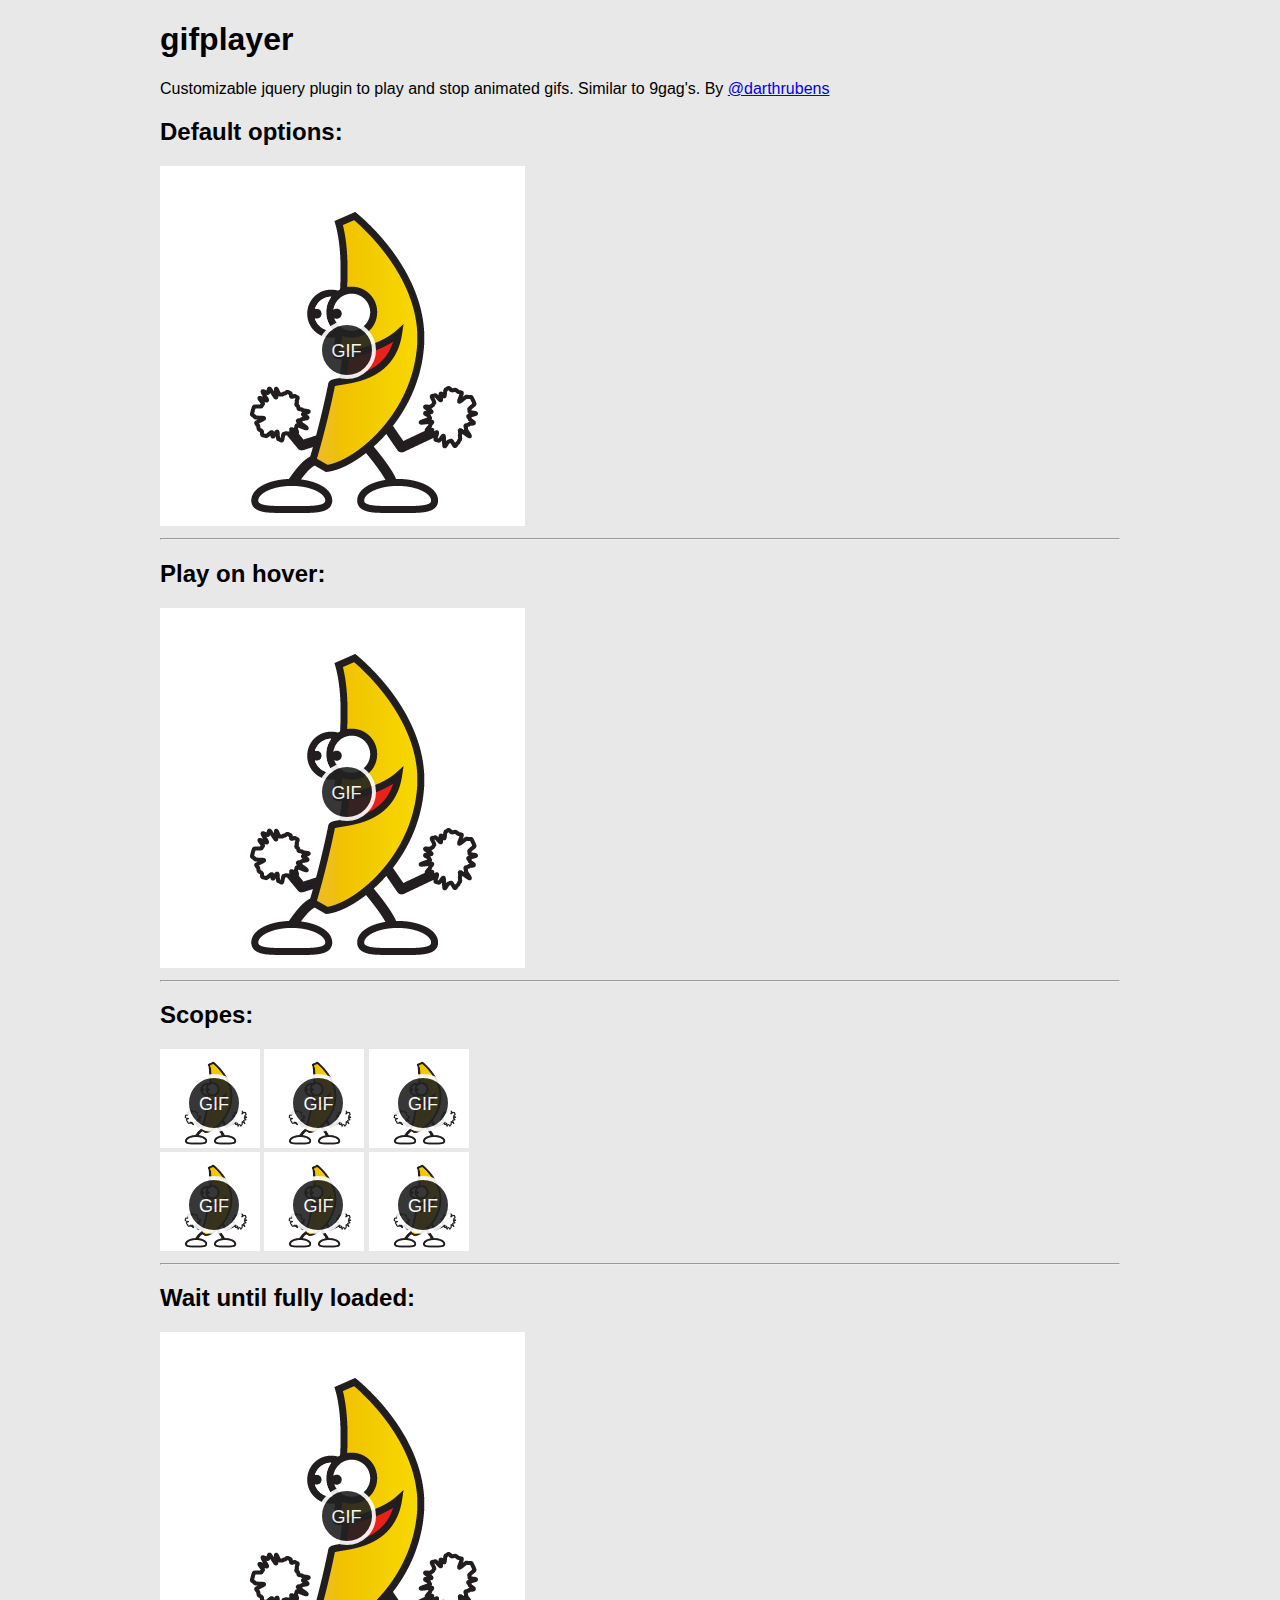
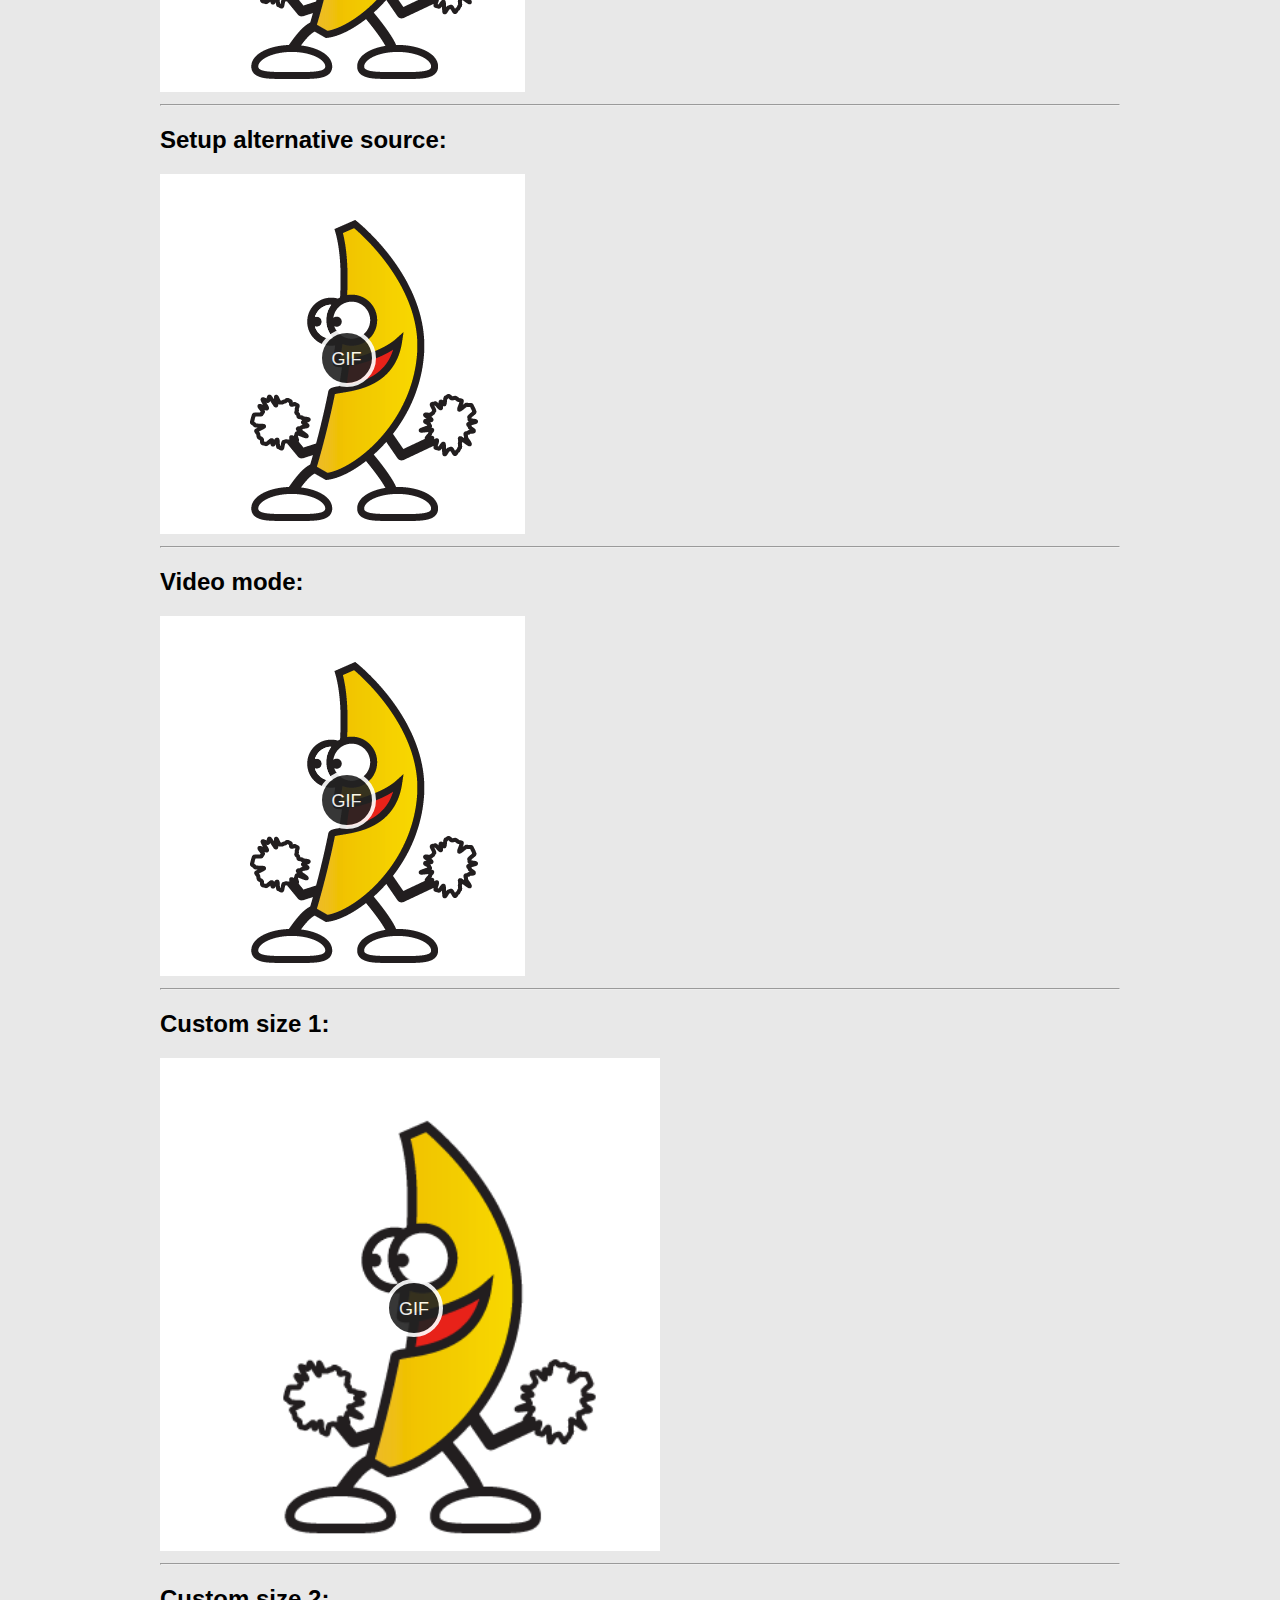
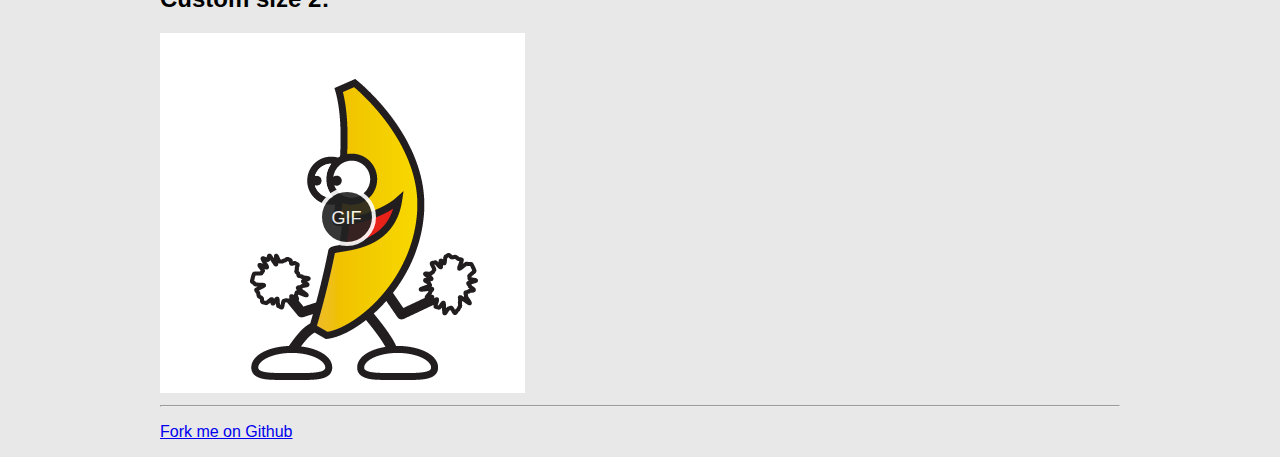
<file: js/jQuery-Plugin-Play-Animated-GIF-Like-Video-Gifplayer/demo/index.html>
<!DOCTYPE html>
<html lang="en">
<head>
	<meta charset="utf-8">
	<title>gifplayer. Customizable jquery plugin to play and stop animated gifs. Similar to 9gag's</title>
	<link rel="stylesheet" href="css/normalize.css" />
	<link rel="stylesheet" href="css/index.css" />
	<link rel="stylesheet" href="../dist/gifplayer.css" />
	<link rel="icon" type="image/png" href="media/banana.png" />
</head>

<body id="home">

	<main class="main options">

		<h1>gifplayer</h1>
		<p>Customizable jquery plugin to play and stop animated gifs. Similar to
		9gag's. By <a href="http://www.twitter.com/darthrubens">@darthrubens</a></p>

		<section>
			<h2>Default options:</h2>
			<img class="gifplayer" src="media/banana.png" />
		</section>

		<hr />

		<section>
			<h2>Play on hover:</h2>
			<img class="gifplayer" src="media/banana.png" data-playon="hover" />
		</section>
		<!--
		<hr />

        <section>
            <h2>Autoplay:</h2>
            <img class="gifplayer" src="media/banana.png" data-playon="auto" />
        </section>-->

        <hr />

		<section>
			<h2>Scopes:</h2>
            <img class="gifplayer" src="media/banana.png" data-scope="one" width="100" />
            <img class="gifplayer" src="media/banana.png" data-scope="one" width="100" />
            <img class="gifplayer" src="media/banana.png" data-scope="one" width="100" />
            <br />
            <img class="gifplayer" src="media/banana.png" data-scope="two" width="100" />
            <img class="gifplayer" src="media/banana.png" data-scope="two" width="100" />
            <img class="gifplayer" src="media/banana.png" data-scope="two" width="100" />
		</section>

		<hr />

		<section>
			<h2>Wait until fully loaded:</h2>
			<img class="gifplayer" src="media/banana.png" data-wait="true" />
		</section>

		<hr />

		<section>
			<h2>Setup alternative source:</h2>
			<img class="gifplayer" src="media/banana.png" data-gif="media/banana.gif" />
		</section>

		<hr />

		<section>
			<h2>Video mode:</h2>
			<img class="gifplayer" src="media/banana.png"
				data-mode="video"
				data-webm="media/banana.webm"
				data-mp4="media/banana.mp4" />
		</section>

		<hr />

		<section>
			<h2>Custom size 1:</h2>
			<img class="gifplayer" src="media/banana.png" width="500px" height="auto" />
		</section>

		<hr />

		<section style="width: 800px;">
			<h2>Custom size 2:</h2>
			<img class="gifplayer" src="media/banana.png"
				style="width: 100%;"
				data-mode="video"
				data-webm="media/banana.webm"
				data-mp4="media/banana.mp4" />
		</section>

		<hr />

		<p>
			<a href="https://github.com/darthrubens/gifplayer">
				Fork me on Github
			</a>
		</p>

		<script src="https://code.jquery.com/jquery-1.11.2.min.js"></script>
		<script src="../dist/jquery.gifplayer.js"></script>
		<script>
			$(document).ready( function(){
				$('.gifplayer').gifplayer();
			});
		</script>

	</body>
</html>
</file>
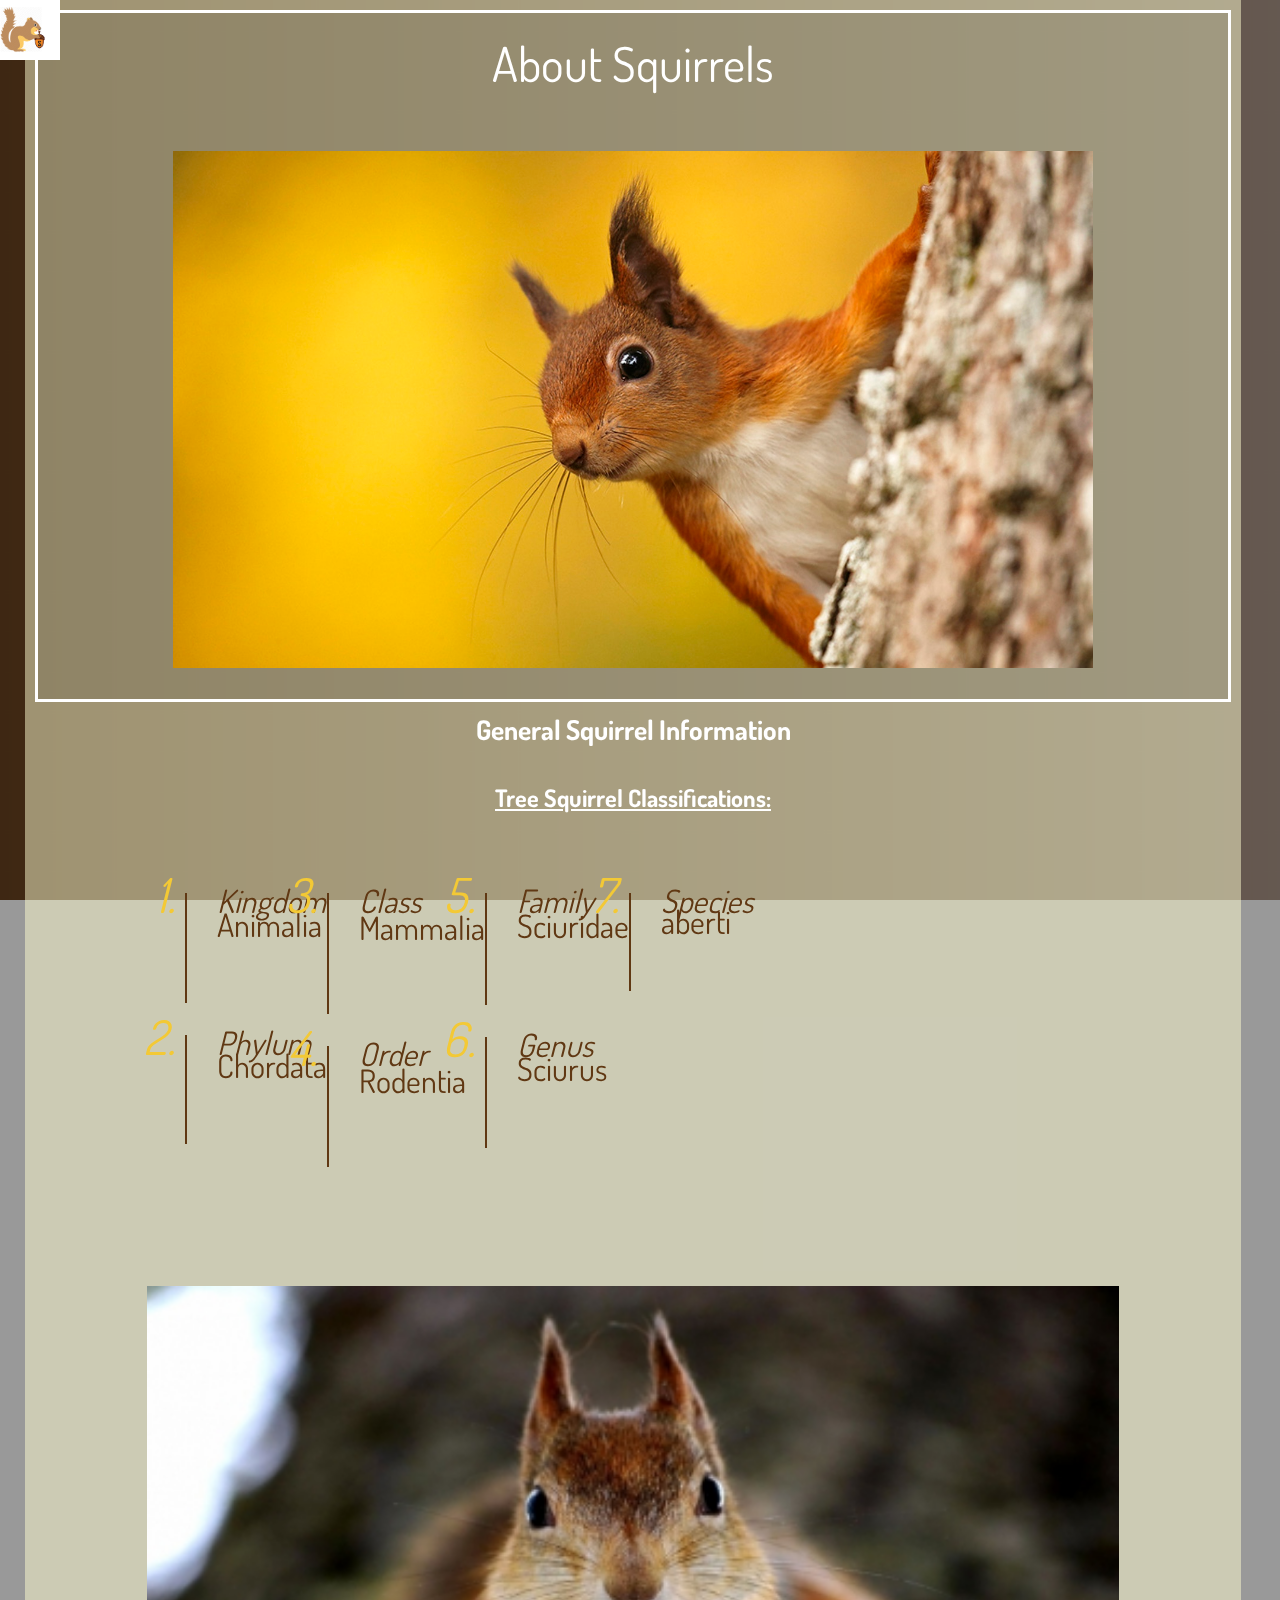
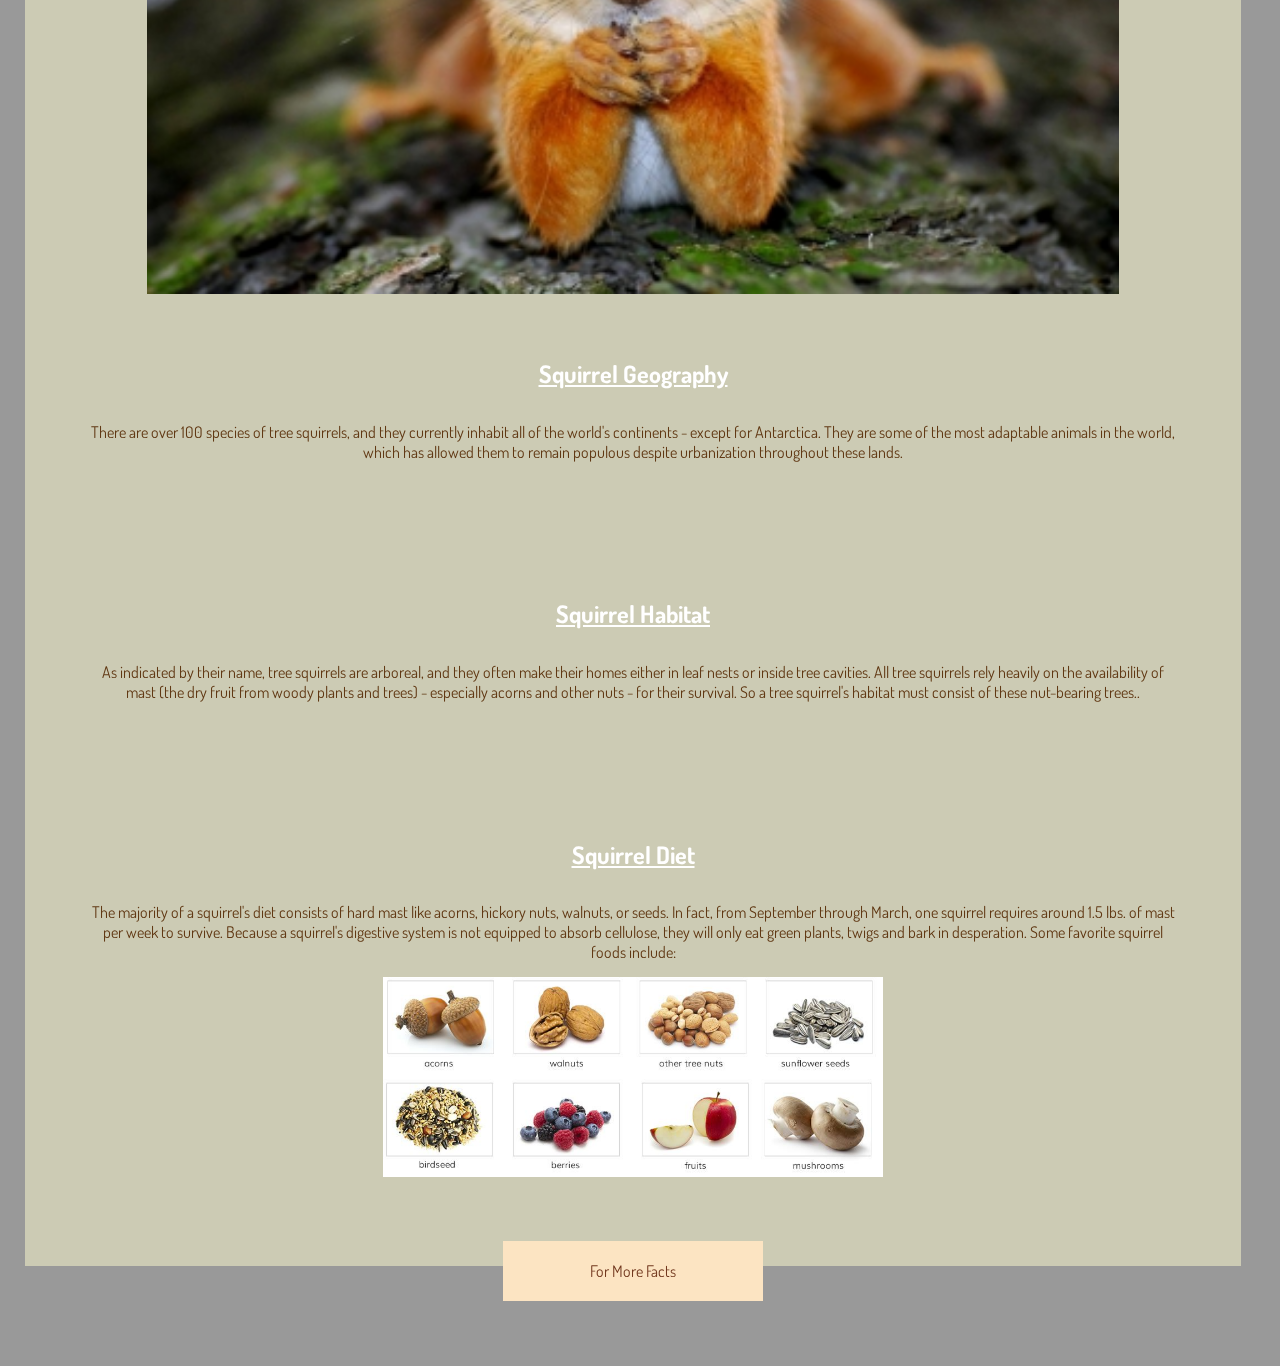
<file: about.html>
<!DOCTYPE html>
<html lang="en">


	<head>

		<meta charset="utf-8">

		<title>Squirrels</title>

		<link type="text/css" rel="stylesheet" href="styles.css" />
<link href="https://fonts.googleapis.com/css?family=Dosis" rel="stylesheet">
		<meta name="viewport" content="width=device-width, initial-scale=1">
		<script src="https://ajax.googleapis.com/ajax/libs/jquery/3.3.1/jquery.min.js"></script>
	<script src="js/backstretch.js"></script>
	<script src="js/jquery.wanker.min.js"></script>
		<script src="js/jquery.wanker.js"></script>

		<script src="js/gifplayer.js"></script>




		<!--[if lt IE 9]>
			<script src="js/html5shiv-printshiv.min.js"></script>
		<![endif]-->

	</head>

	<body class="about">


		<div id="wrapper">

		<div id="info">
		<div id="info-content">


		<div class="main-container">





				<h1 class="aboutsq">About Squirrels
				<img class="sq1" src="images/back.jpg" alt="squirrel" title="squirrel">
			</h1>



		<section class="one">
				<h2> General Squirrel Information</h2>
				<h3>Tree Squirrel Classifications:</h3>
		<div id="list2">
   		<ol>
      	<li><p><em>Kingdom</em> Animalia</p></li>
      	<li><p><em>Phylum</em>Chordata</p></li>
      	<li><p><em>Class</em>Mammalia</p></li>
      	<li><p><em>Order</em>Rodentia</p></li>
				<li><p><em>Family</em>Sciuridae</p></li>
      	<li><p><em>Genus</em>Sciurus</p></li>
      	<li><p><em>Species</em>aberti</p></li>
   	</ol>
	</div>
	</section>
	<img class="tree" src="images/tree.jpg" alt="squirrel in a tree" title="squirrel in a tree">
	<section class="two">
		<h3>Squirrel Geography</h3>
		<p>There are over 100 species of tree squirrels, and they currently inhabit
		all of the world's continents - except for Antarctica. They are some of the most
		 adaptable animals in the world,
		 which has allowed them to remain populous despite
		 urbanization throughout these lands.</p>

	 </section>
	 <section class="two">
		 <h3>Squirrel Habitat</h3>
		 <p>As indicated by their name, tree squirrels are arboreal,
		 and they often make their homes either in leaf nests or inside tree cavities.
		 All tree squirrels rely heavily on the availability of mast (the dry fruit from
		  woody plants and trees) - especially acorns and other nuts - for their survival.
		So a tree squirrel's habitat must consist of these nut-bearing trees..</p>

	</section>
	<section class="two">
		<h3>Squirrel Diet</h3>
		<p>The majority of a squirrel's diet consists of hard mast like acorns,
			hickory nuts, walnuts, or seeds. In fact, from September through March,
			one squirrel requires around 1.5 lbs. of mast per week to survive. Because a
			squirrel's digestive system is not equipped to absorb cellulose, they will only
			 eat green plants, twigs and bark in desperation.
			Some favorite squirrel foods include:</p>
			<img class="food" src="images/foods.jpg" alt="squirrel food" title="squirrel food">
		</section>

		<div class="link"><a href="http://www.havahart.com/squirrel-facts"><p class="button">For More Facts</p></a></div>
</div>

<div class="wanker" data-wanker>
  <div class="wanker-content">
    <h1>The web was meant to be read, not squished.</h1>
  </div>
</div>









		<input type="checkbox" id="menu" name="menu" class="menu-checkbox">

		<div class="menu">
		<label class="menu-toggle" for="menu"><span>Toggle</span></label>
		<ul>
				<li>
				<a class="cool-link" href="index.html">Home</a>
				</li>
				<li>
				<a class="cool-link" href="about.html">About</a>
				</li>
				<li>
				<a class="cool-link" href="secret.html">Secret Life Of...</a>
				</li>
				<li>
				<a class="cool-link" href="appreciate.html">Squirrel Appreciation</a>
				</li>
			</ul>
		</div>
	</div>
	</div>
</div><!-- #wrapper -->





<script>$(".about").backstretch("images/brown.jpg");</script>
<script src="js/main.js"></script>




	</body>

</html>
</file>
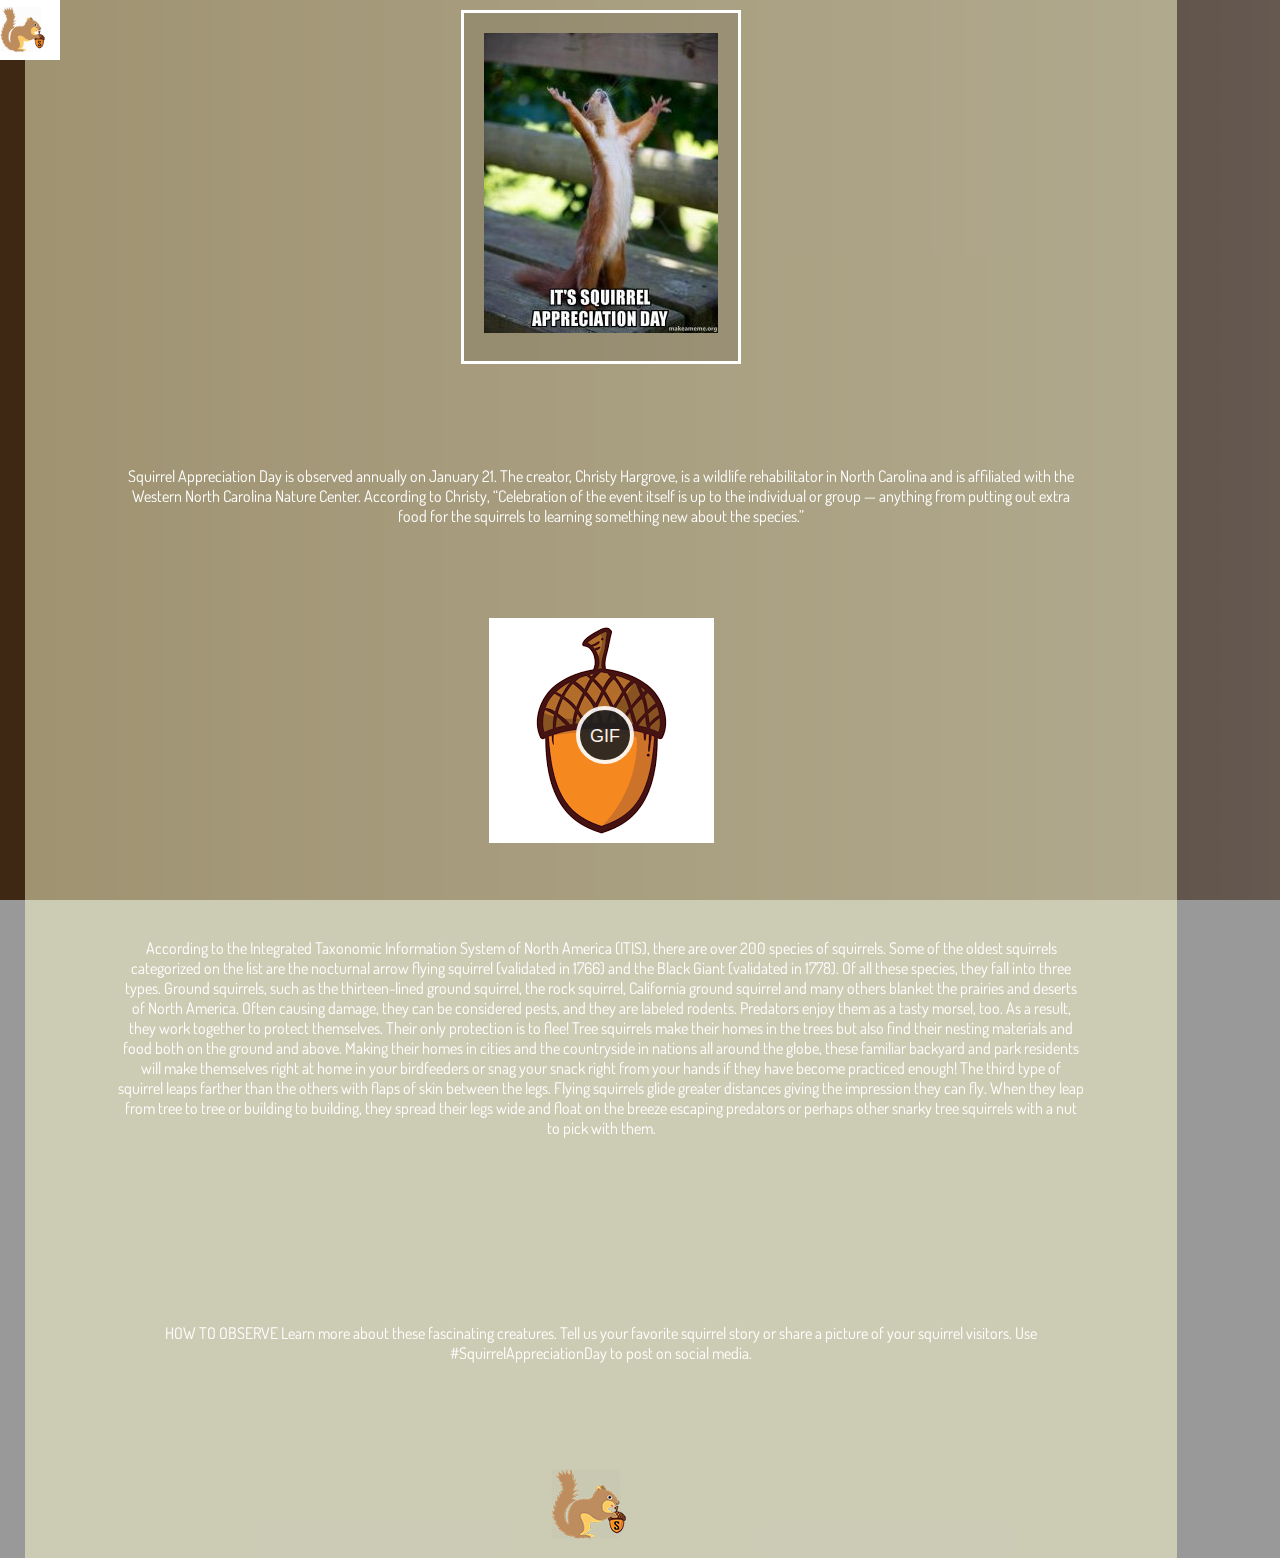
<file: appreciate.html>
<!DOCTYPE html>
<html lang="en">

	<head>

		<meta charset="utf-8">

		<title>Squirrels</title>

		<link type="text/css" rel="stylesheet" href="styles.css" />
		<link href="https://fonts.googleapis.com/css?family=Dosis" rel="stylesheet">
		<script src="https://ajax.googleapis.com/ajax/libs/jquery/3.3.1/jquery.min.js"></script>
		<script src="js/backstretch.js"></script>
		<script src="js/gifplayer.js"></script>
		<script src="js/jquery.wanker.min.js"></script>
			<script src="js/jquery.wanker.js"></script>



		<meta name="viewport" content="width=device-width, initial-scale=1">

		<!--[if lt IE 9]>
			<script src="js/html5shiv-printshiv.min.js"></script>
		<![endif]-->

	</head>

	<body class="appreciate">
		<div id="wrapper">
  <div id="info">
    <div id="info-content">


			<div class="main-container2">
				<h1>
				<img class="app" src="images/app.jpg" alt="Squirrel Appreciation Day" title="Squirrel Appreciation Day">
			</h1>


			<p>Squirrel Appreciation Day is observed annually on January 21. The creator, Christy Hargrove,
				 is a wildlife rehabilitator in North Carolina and is affiliated with the Western North Carolina
				  Nature Center.  According to Christy, “Celebration of the event itself is up to the individual or
					group — anything from putting out extra food for the squirrels to learning something new about the
					 species.”</p>

					 <img class="gifplayer" src="images/corn.png" alt="acorn" title="acorn"  data-src="images/corn.gif">


					 <p>According to the Integrated Taxonomic Information System of North America (ITIS), there
						  are over 200 species of squirrels.  Some of the oldest squirrels categorized on the list
							 are the nocturnal arrow flying squirrel (validated in 1766) and the Black Giant
							 (validated in 1778).  Of all these species, they fall into three types.
							 Ground squirrels, such as the thirteen-lined ground squirrel, the rock squirrel,
							  California ground squirrel and many others blanket the prairies and deserts of North
								 America. Often causing damage, they can be considered pests, and they are labeled rodents.
								  Predators enjoy them as a tasty morsel, too. As a result, they work together to protect
									themselves. Their only protection is to flee!
									Tree squirrels make their homes in the trees but also find their nesting
									 materials and food both on the ground and above. Making their homes in cities
									  and the countryside in nations all around the globe, these familiar backyard and
										park residents will make themselves right at home in your birdfeeders or snag your
										 snack right from your hands if they have become practiced enough! The third type of
										 squirrel leaps farther than the others with flaps of skin between the legs. Flying
										  squirrels glide greater distances giving the impression they can fly. When they leap
											 from tree to tree or building to building, they spread their legs wide and float on
											  the breeze escaping predators or perhaps other snarky tree squirrels with a nut to
												 pick with them.</p>
												<p> HOW TO OBSERVE
												 Learn more about these fascinating creatures. Tell us your favorite squirrel story
 or share a picture of your squirrel visitors. Use #SquirrelAppreciationDay
  to post on social media.</p>
<img src="images/cursor.png" alt="Small logo" title="small logo">
</div>


<div class="wanker" data-wanker>
  <div class="wanker-content">
    <h1>The web was meant to be read, not squished.</h1>
  </div>
</div>



  <input type="checkbox" id="menu" name="menu" class="menu-checkbox">
  <div class="menu">
    <label class="menu-toggle" for="menu"><span>Toggle</span></label>
    <ul>
      <li>
        <a class="cool-link" href="index.html">Home</a>
      </li>
      <li>
        <a class="cool-link" href="about.html">About</a>
      </li>
			<li>
				<a class="cool-link" href="secret.html">Secret Life Of...</a>
			</li>
			<li>
				<a class="cool-link" href="appreciate.html">Squireel Appreciation Day</a>
			</li>
</ul>
</div>
</div>
  </div>
</div><!-- #wrapper -->




<script>$(".appreciate").backstretch("images/brown.jpg");</script>

<script src="js/main.js"></script>

	</body>

</html>
</file>
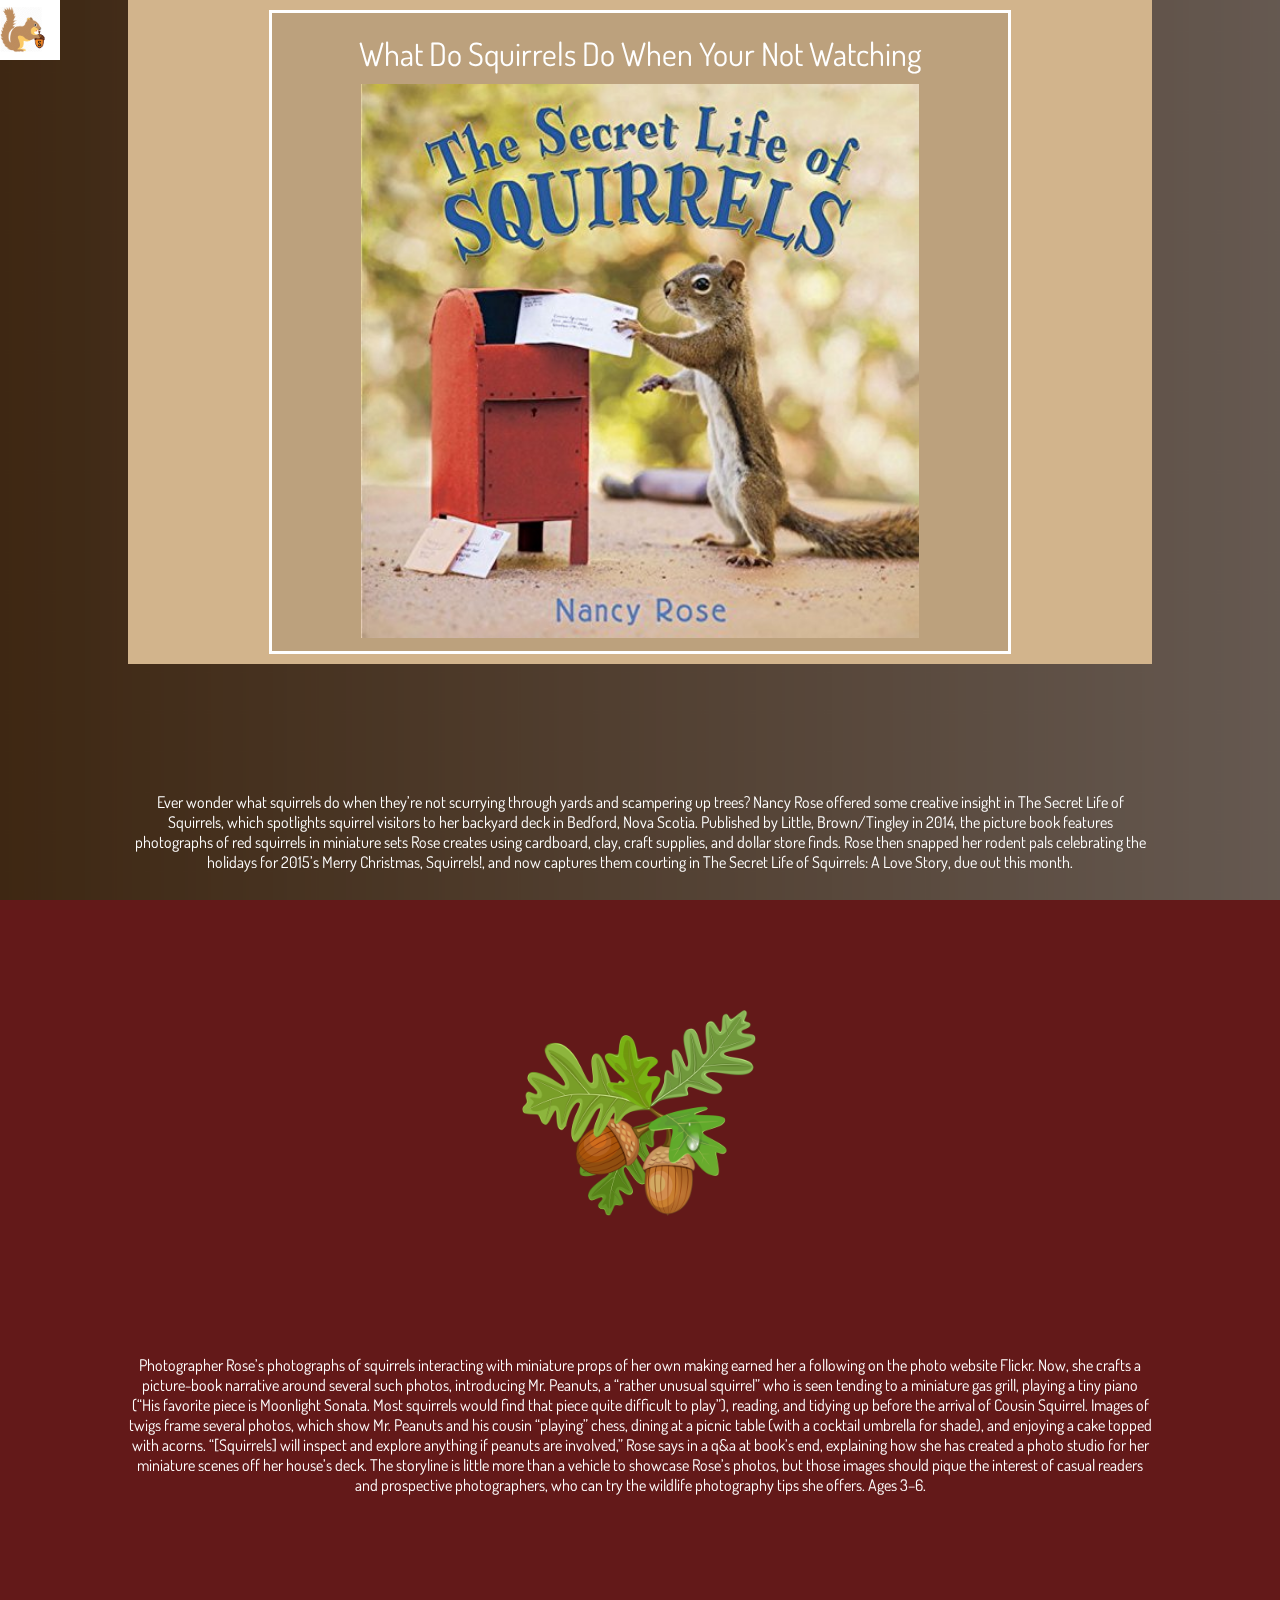
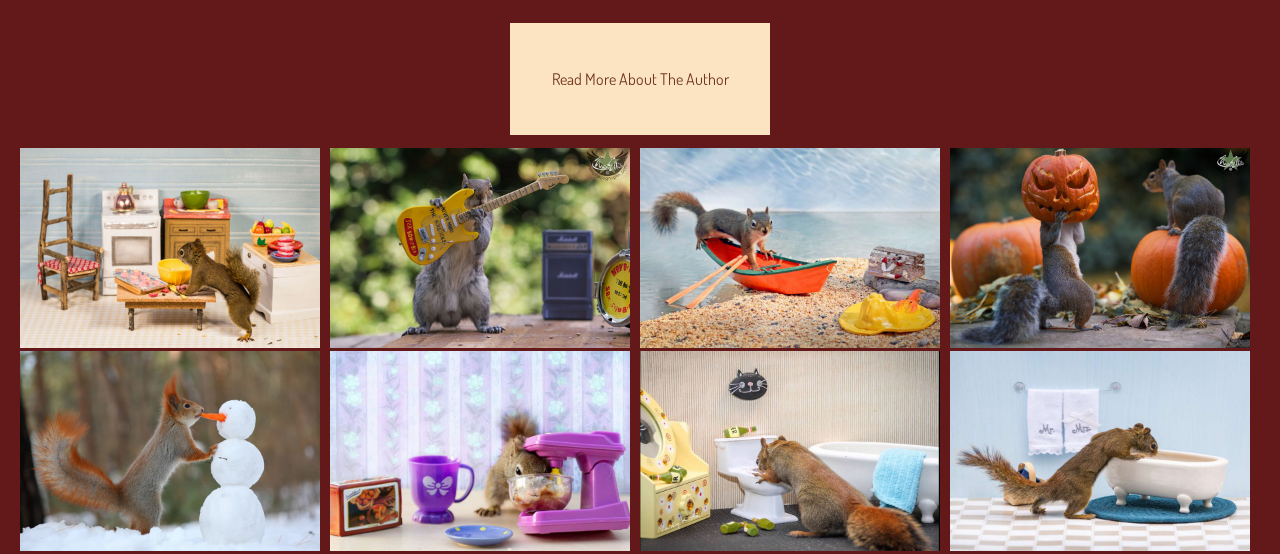
<file: secret.html>
<!DOCTYPE html>
<html lang="en">

	<head>

		<meta charset="utf-8">

		<title>Squirrels</title>

		<link type="text/css" rel="stylesheet" href="styles.css" />
		<link href="https://fonts.googleapis.com/css?family=Dosis" rel="stylesheet">
		<script src="https://ajax.googleapis.com/ajax/libs/jquery/3.3.1/jquery.min.js"></script>
		<script src="js/backstretch.js"></script>
		<script src="js/gifplayer.js"></script>
		<script src="js/jquery.wanker.min.js"></script>
			<script src="js/jquery.wanker.js"></script>


		<meta name="viewport" content="width=device-width, initial-scale=1">

		<!--[if lt IE 9]>
			<script src="js/html5shiv-printshiv.min.js"></script>
		<![endif]-->

	</head>

	<body class="fbi">
		<div id="wrapper">
		<div id="info">
		 <div id="info-content">
		<div class="hidden">
				<h1 id="hide">
					What Do Squirrels Do When Your Not Watching


				<img src="images/book.jpg" alt="secret life book" title="secret life book"></h1>
		</div>
		<div class="book-info">
			<p>Ever wonder what squirrels do when they’re not scurrying through yards
				 and scampering up trees? Nancy Rose offered some creative insight in
				 The Secret Life of Squirrels, which spotlights squirrel visitors to her
				  backyard deck in Bedford, Nova Scotia. Published by Little, Brown/Tingley in 2014,
					 the picture book features photographs of red squirrels in miniature sets Rose creates
					  using cardboard, clay, craft supplies, and dollar store finds. Rose then snapped her
						rodent pals celebrating the holidays for 2015’s Merry Christmas, Squirrels!, and now
						captures them courting in The Secret Life of Squirrels: A Love Story, due out this month.</p>
						<img class="acorn" src="images/acorn.png" alt="acorn" title="acorn">
				<p>Photographer Rose’s photographs of squirrels interacting with miniature props
					 of her own making earned her a following on the photo website Flickr. Now,
					 she crafts a picture-book narrative around several such photos, introducing
					 Mr. Peanuts, a “rather unusual squirrel” who is seen tending to a miniature
					 gas grill, playing a tiny piano (“His favorite piece is Moonlight Sonata.
					 Most squirrels would find that piece quite difficult to play”), reading, and
					  tidying up before the arrival of Cousin Squirrel. Images of twigs frame several
						photos, which show Mr. Peanuts and his cousin “playing” chess, dining at a
						 picnic table (with a cocktail umbrella for shade), and enjoying a
						  cake topped with acorns. “[Squirrels] will inspect and explore
							 anything if peanuts are involved,” Rose says in a q&a at book’s
							  end, explaining how she has created a photo studio for her
								miniature scenes off her house’s deck. The storyline is little
								 more than a vehicle to showcase Rose’s photos, but those images
								 should pique the interest of casual readers and prospective photographers,
								 who can try the wildlife photography tips she offers. Ages 3–6.</p>
								 <div class="link"><a href="https://www.publishersweekly.com/978-0-316-37027-1">
									 <p> Read More About The Author</p></a></div>
				</div>
			<div class="images-secret">

			<figure>
				<img src="images/kitchen.jpg" alt="squirrels in kitchen" title="squirrels in kitchen">
			</figure>

			<figure>
				<img src="images/guitar.jpg" alt="guitar squirrel" title="guitar squirrel">
			</figure>

				<figure>
						<img src="images/canoe.jpg" alt="squirrel in canoe" title="squirrel in canoe">
					</figure>

					<figure>
						<img src="images/pumpkin.jpg" alt="pumpkin squirrel" title="pumpkin squirrel">
					</figure>

					<figure>
						<img src="images/snow.jpg" alt="squirrels in snow" title="squirrels in snow">
					</figure>
					<figure>
						<img src="images/mix.jpg" alt="squirrels baking" title="squirrels bakin">
					</figure>
					<figure>
						<img src="images/toilet.jpg" alt="squirrels at toilet" title="squirrels at toilet">
					</figure>
					<figure>
						<img src="images/tub.jpg" alt="squirrels in tub" title="squirrels in tub">
					</figure>

		</div>
	</div>




	<div class="wanker" data-wanker>
	  <div class="wanker-content">
	    <h1>The web was meant to be read, not squished.</h1>
	  </div>
	</div>


  <input type="checkbox" id="menu" name="menu" class="menu-checkbox">
  <div class="menu">
    <label class="menu-toggle" for="menu"><span>Toggle</span></label>
    <ul>
      <li>
        <a class="cool-link" href="index.html">Home</a>
      </li>
      <li>
        <a class="cool-link" href="about.html">About</a>
      </li>
			<li>
				<a class="cool-link" href="secret.html">Secret Life Of...</a>
			</li>
			<li>
				<a class="cool-link" href="appreciate.html">Squirrel Appreciation</a>
			</li>
		</ul>
</div>
</div>


</div><!-- #wrapper -->





<script>$(".fbi").backstretch("images/brown.jpg");</script>
<script src="js/main.js"></script>

	</body>

</html>
</file>
<file: js/jQuery-Plugin-Play-Animated-GIF-Like-Video-Gifplayer/demo/css/index.css>
body { background: #e8e8e8; }
.main { margin: 0 auto; width:100%; max-width: 960px; }
</file>
<file: js/jQuery-Plugin-Play-Animated-GIF-Like-Video-Gifplayer/dist/gifplayer.css>
ins.play-gif{
	position: absolute;
	font-family: Arial, sans serif;
	width: 50px;
	height: 50px;
	line-height: 52px;
	text-align: center;
	background: #222;
	font-size: 18px;
	color: #fff;
	border-radius: 50%;
	opacity: .9;
	border: 4px solid #fff;
	cursor:pointer;
	text-decoration: none;
}

ins.play-gif:hover{
	opacity:.5;
}

.gifplayer-wrapper{
	position:relative;
	display: inline-block;
}

.spinner {
	height:50px;
	width:50px;
	margin:0px auto;
	position:absolute;
	top:50%;
	left:50%;
	margin-top:-25px;
	margin-left:-25px;
	-webkit-animation: rotation .6s infinite linear;
	-moz-animation: rotation .6s infinite linear;
	-o-animation: rotation .6s infinite linear;
	animation: rotation .6s infinite linear;
	border-left:6px solid rgba(256,256,256,.15);
	border-right:6px solid rgba(256,256,256,.15);
	border-bottom:6px solid rgba(256,256,256,.15);
	border-top:6px solid rgba(256,256,256,.8);
	border-radius:100%;
}

@-webkit-keyframes rotation {
	from {-webkit-transform: rotate(0deg);}
	to {-webkit-transform: rotate(359deg);}
}

@-moz-keyframes rotation {
	from {-moz-transform: rotate(0deg);}
	to {-moz-transform: rotate(359deg);}
}

@-o-keyframes rotation {
	from {-o-transform: rotate(0deg);}
	to {-o-transform: rotate(359deg);}
}

@keyframes rotation {
	from {transform: rotate(0deg);}
	to {transform: rotate(359deg);}
}
</file>
<file: styles.css>
* {
	margin: 0;
	padding: 0;
	border: 0;
}

article, aside, details, figcaption, figure, footer, header, main, nav, section, summary {
    display:block;
}
/*.************************HOME PAGE NAVIGATION**************.*/

.home{
	cursor: url("images/cursor.png"), auto;
}







body{
	font-family: 'Dosis', sans-serif;

}

#wrapper{

  position: absolute;
  width: 100%;
  height: 100%;
}
label{
  cursor: pointer;
  &:focus
    outline: none;
	}
.menu{
  position: absolute;
  top: 0;
  left: 0;
  background: #fff;
  width: 240px;
  height: 100%;
  transform: translate3d(-240px, 0, 0);
  transition: transform 0.35s;
}
  label.menu-toggle  {
    position: absolute;
    right: -60px;
    width: 60px;
    height: 60px;
    line-height: 0px;
    display: block;
    padding: 0;
    text-indent: -9999px;
    background: #fff url("images/sqq.png") 50% 50% / 60px 65px no-repeat;
  }
  ul
    li
      > label{
        background: url(https://cdn4.iconfinder.com/data/icons/ionicons/512/icon-arrow-right-b-128.png) 95% 50% / 16px 16px no-repeat
}
			a, label{
        display: block;
        text-align: center;
        padding: 0 20px;
        line-height: 60px;
        text-decoration: none;
        color: #000;
			}
        &:hover{
          color: #666;
				}

/* hide inputs */
.menu-checkbox{
  display: none;
}
/* hide navigation icon for sublabels */
.menu .menu label.menu-toggle{
  background: none;
}
/* fade in checked menu */
.menu-checkbox:checked + .menu{
  transform: translate3d(0, 0, 0);
}


/* for show */
html, body{
  height: 100%;
}
#home{
  background: url("images/up.gif") 60% 40% / cover;
}
p{
  margin-bottom: 15px;
}
#info{
  display: table;
  background: rgba(0,0,0,0.4);
  height: 100%;
  width: 100%;
}
  #info-content{
    display: table-cell;
    vertical-align: middle;
    text-align: center;
    text-transform: none;
    color: #fff;
    font-size: .8rem;
	}
    h1{
      color: #fff;
      border: 3px solid #fff;
      text-align: center;
      background: rgba(0,0,0,0.1);
      font-size: 2rem;
      font-weight: normal;
      padding: 20px;
      margin: 10px;
      display: inline-block;

		}
      strong{
        display: block;
        font-size: 26px;
   }


	/*.************************ END HOME PAGE NAVIGATION**************.*/
	/*.************************  ANNIMATION HOME PAGE NAVIGATION**************.*/
	li {
	    margin-bottom: 10px;
	}

	.cool-link {
	    display: inline-block;
	    color: #000;
	    text-decoration: none;
			font-size: 1rem;
	}

	.cool-link::after {
	    content: '';
	    display: block;
	    width: 0;
	    height: 2px;
	    background: #000;
	    transition: width .3s;
	}

	.cool-link:hover::after {
	    width: 100%;
	    //transition: width .3s;
	}
	/*.************************ LOGO HOME PAGE NAVIGATION**************.*/
	.logo{
		width: 20%;
	}
	/*.************************  ABOUT  PAGE NAVIGATION**************.*/

.sq1{
	width: 65%;
	padding-top: 5%;
}
.about{
	width: 55%;
}
.main-container{
background: rgba(255, 253, 208, .5);
width:80%;
margin-left: 25px;

}
.one{
font-family: 'Dosis', sans-serif;
text-transform:none;
display: flex;
width: 100%;
flex-flow:column;
}
.one h2{
	padding-bottom:3%;
}
.one h3{
	padding-bottom: 6%;
	text-decoration: underline;
}
.food{
	width:250px;
}
.tree{
	width: 200px;
	-webkit-animation: scale-in-ver-center 0.5s cubic-bezier(0.250, 0.460, 0.450, 0.940) 1s both;
	        animation: scale-in-ver-center 0.5s cubic-bezier(0.250, 0.460, 0.450, 0.940) 1s both;
}


@-webkit-keyframes scale-in-ver-center {
  0% {
    -webkit-transform: scaleY(0);
            transform: scaleY(0);
    opacity: 1;
  }
  100% {
    -webkit-transform: scaleY(1);
            transform: scaleY(1);
    opacity: 1;
  }
}
@keyframes scale-in-ver-center {
  0% {
    -webkit-transform: scaleY(0);
            transform: scaleY(0);
    opacity: 1;
  }
  100% {
    -webkit-transform: scaleY(1);
            transform: scaleY(1);
    opacity: 1;
  }
}

/*.***********LIST**********.*/
/* LIST #2 */
#list2 {
	 width:320px;

 }
#list2 ol
 {

	  font-style:italic;
	 font-size:1.5rem;
	  color:#f3c935;
		padding-left: 40px;
		padding-right: 10%;
	}
#list2 ol li {

	line-height: 1rem;

}
#list2 ol li p {
	text-align: left;
	line-height: .8rem;
	 padding-left:30px;
	  font-style:normal;
		 font-family:'Dosis', sans-serif;
		  font-size:.8rem;
			color:#603813;
			 border-left: 2px solid #603813;
		  }
#list2 ol li p em {
	 display:block;
	 color:#603813;
 }



/*.**************WANKER*************.*/



 .wanker {
   /* Full-screen takeover… */
   background: url("images/sqgun.jpg");
   color: #FFF;
   display: none;
   height: 100%;
   left: 0;
   position: fixed;
   top: 0;
   width: 100%;
   z-index: 2014;
	 background-size: cover;
 }

 .wanker-content {
   /* Additional design… */
 }



/*.CURSOR*******************.*/





/*.****************TWO*****************.*/
.two{
	padding: 5%;
}
.two h3{
	padding-bottom: 3%;
	text-decoration: underline;
}
.two p{
color:#603813;
}
/*.******SECRET LIFE PAGE*******.*/
/*.******START FLEXBOX*******.*/
.images-secret{
	display: flex;
	flex-wrap: wrap;
	justify-content: center;
}
.images-secret figure img{
width:300px;
	margin-bottom:0;
	padding-bottom: 0;
	padding-right: 10px;
}
.images img{
	max-width: 300px;
}

/*.******END FLEXBOX*******.*/
.hidden{
	background: tan;
	width: 80%;
	margin: 0 auto;
}
.hidden img{
	width:60%;
	margin: 0 auto;
}

.fbi{
	background: brown;
}
#hide{
width:68%;
padding-bottom: 5px;
}
#hide img{
	padding-top: 10px;
}
.book-info p{
	padding:10px;
	color: #fff;
	font-family: 'Dosis', sans-serif;
}
.link p{
	background: #fce4c2;
	color: #72381E;

}

.link{
	max-width: 300px;
	height: 25px;

		margin: 0  auto 100px auto;
		webkit-animation: heartbeat 1.5s ease-in-out 1s infinite both;
	        animation: heartbeat 1.5s ease-in-out 1s infinite both;
}

@-webkit-keyframes heartbeat {
  from {
    -webkit-transform: scale(1);
            transform: scale(1);
    -webkit-transform-origin: center center;
            transform-origin: center center;
    -webkit-animation-timing-function: ease-out;
            animation-timing-function: ease-out;
  }
  10% {
    -webkit-transform: scale(0.91);
            transform: scale(0.91);
    -webkit-animation-timing-function: ease-in;
            animation-timing-function: ease-in;
  }
  17% {
    -webkit-transform: scale(0.98);
            transform: scale(0.98);
    -webkit-animation-timing-function: ease-out;
            animation-timing-function: ease-out;
  }
  33% {
    -webkit-transform: scale(0.87);
            transform: scale(0.87);
    -webkit-animation-timing-function: ease-in;
            animation-timing-function: ease-in;
  }
  45% {
    -webkit-transform: scale(1);
            transform: scale(1);
    -webkit-animation-timing-function: ease-out;
            animation-timing-function: ease-out;
  }
}
@keyframes heartbeat {
  from {
    -webkit-transform: scale(1);
            transform: scale(1);
    -webkit-transform-origin: center center;
            transform-origin: center center;
    -webkit-animation-timing-function: ease-out;
            animation-timing-function: ease-out;
  }
  10% {
    -webkit-transform: scale(0.91);
            transform: scale(0.91);
    -webkit-animation-timing-function: ease-in;
            animation-timing-function: ease-in;
  }
  17% {
    -webkit-transform: scale(0.98);
            transform: scale(0.98);
    -webkit-animation-timing-function: ease-out;
            animation-timing-function: ease-out;
  }
  33% {
    -webkit-transform: scale(0.87);
            transform: scale(0.87);
    -webkit-animation-timing-function: ease-in;
            animation-timing-function: ease-in;
  }
  45% {
    -webkit-transform: scale(1);
            transform: scale(1);
    -webkit-animation-timing-function: ease-out;
            animation-timing-function: ease-out;
  }
}


.acorn{
	width: 40px;
}

/*.*************SquirrelAppreciationDay********.*/
.main-container2{
background: rgba(255, 253, 208, .5);
width:80%;
margin-left: 25px;

}
.app{
	width:100%;
}
.main-container2 p{
	padding: 5%;
}




ins.play-gif{
	position: absolute;
	font-family: Arial, sans serif;
	width: 50px;
	height: 50px;
	line-height: 52px;
	text-align: center;
	background: #222;
	font-size: 18px;
	color: #fff;
	border-radius: 50%;
	opacity: .9;
	border: 4px solid #fff;
	cursor:pointer;
	text-decoration: none;
}

ins.play-gif:hover{
	opacity:.5;
}

.gifplayer-wrapper{
	position:relative;
	display: inline-block;
}

.spinner {
	height:50px;
	width:50px;
	margin:0px auto;
	position:absolute;
	top:50%;
	left:50%;
	margin-top:-25px;
	margin-left:-25px;
	-webkit-animation: rotation .6s infinite linear;
	-moz-animation: rotation .6s infinite linear;
	-o-animation: rotation .6s infinite linear;
	animation: rotation .6s infinite linear;
	border-left:6px solid rgba(256,256,256,.15);
	border-right:6px solid rgba(256,256,256,.15);
	border-bottom:6px solid rgba(256,256,256,.15);
	border-top:6px solid rgba(256,256,256,.8);
	border-radius:100%;
}

@-webkit-keyframes rotation {
	from {-webkit-transform: rotate(0deg);}
	to {-webkit-transform: rotate(359deg);}
}

@-moz-keyframes rotation {
	from {-moz-transform: rotate(0deg);}
	to {-moz-transform: rotate(359deg);}
}

@-o-keyframes rotation {
	from {-o-transform: rotate(0deg);}
	to {-o-transform: rotate(359deg);}
}

@keyframes rotation {
	from {transform: rotate(0deg);}
	to {transform: rotate(359deg);}
}




/*.**********************MEDIA QUERIES STARTS*****************.*/

@media(min-width:390px){
	.aboutsq{
	font-size: 3rem;
	}
	.title{
		font-size: 1rem;
	}
	#list2 ol li p {
		font-size: 1rem;
	}
	.two h3, .one h3 {
		font-size: 1.5rem;
}
.two p{
	font-size: 1rem;
}
.one h2{
	font-size:1.7rem;
}
.main-container{
	width: 85%;
}
.food{
	width:320px;
}
.main-container2{
	width:85%;

}

}
/*.**********************MEDIA QUERIES STARTS*****************.*/

@media(min-width:450px){
	.homesq{

	font-size: 4rem;
	}
#list2 ol{
	padding-left: 50%;
}
	#list2 ol li p,{
		font-size: 1rem;
		line-height: 1.3rem;
		padding-bottom: 10px;
	  height: 100%;
	}
	.sq1{
		width: 80%;
	}
	.tree{
		width: 80%;
	}
	.food{
		width:320px;
	}
	.main-container{
		width: 90%;
	}

	.link p {
		font-size: 1rem;
	}
.book-info p {
	margin:  0 auto;
	padding: 10%;
	font-size: 1rem;
}
.acorn{
	width: 20%;
}
}


/*.**********************MEDIA QUERIES STARTS*****************.*/

@media(min-width:500px){
	.main-container2 p{
		font-size: 1rem;
		margin: 0 auto;
		padding: 8%;
	}
	.homesq{
	font-size: 5rem;
	}
	.title{
		font-size: 1.5rem;
	}

}


/*.**********************MEDIA QUERIES STARTS*****************.*/

@media(min-width:536px){

#list2 ol {
	display:flex;
	flex-direction: column;
flex-wrap: wrap;
font-size: 1.8rem;
padding-left: 18%;
height: 400px;

}
#list2 ol li p, #list2 ol li p em {
	padding-bottom: 50%;
	padding-right:65%;
	font-size: 1.2rem;
}
.main-container2{
	width: 90%;
}
}



/*.**********************MEDIA QUERIES STARTS*****************.*/

@media(min-width:785px){
.hidden img{
width:80%;
}
}

/*.**********************MEDIA QUERIES STARTS*****************.*/

@media(min-width:1000px){
	.main-container{
	width: 95%;
	}
	.food{
		width: 500px;
	}

	#list2 ol {

	font-size: 3rem;
	margin: 0 auto;
	padding-left: 50%;
	margin-right: 10%;
	height: 400px;

	}
	#list2 ol li p, #list2 ol li p em {
		padding-bottom: 50%;
		padding-right:65%;
		font-size: 2rem;
		line-height: 15px;
	}
	}

}
</file>
